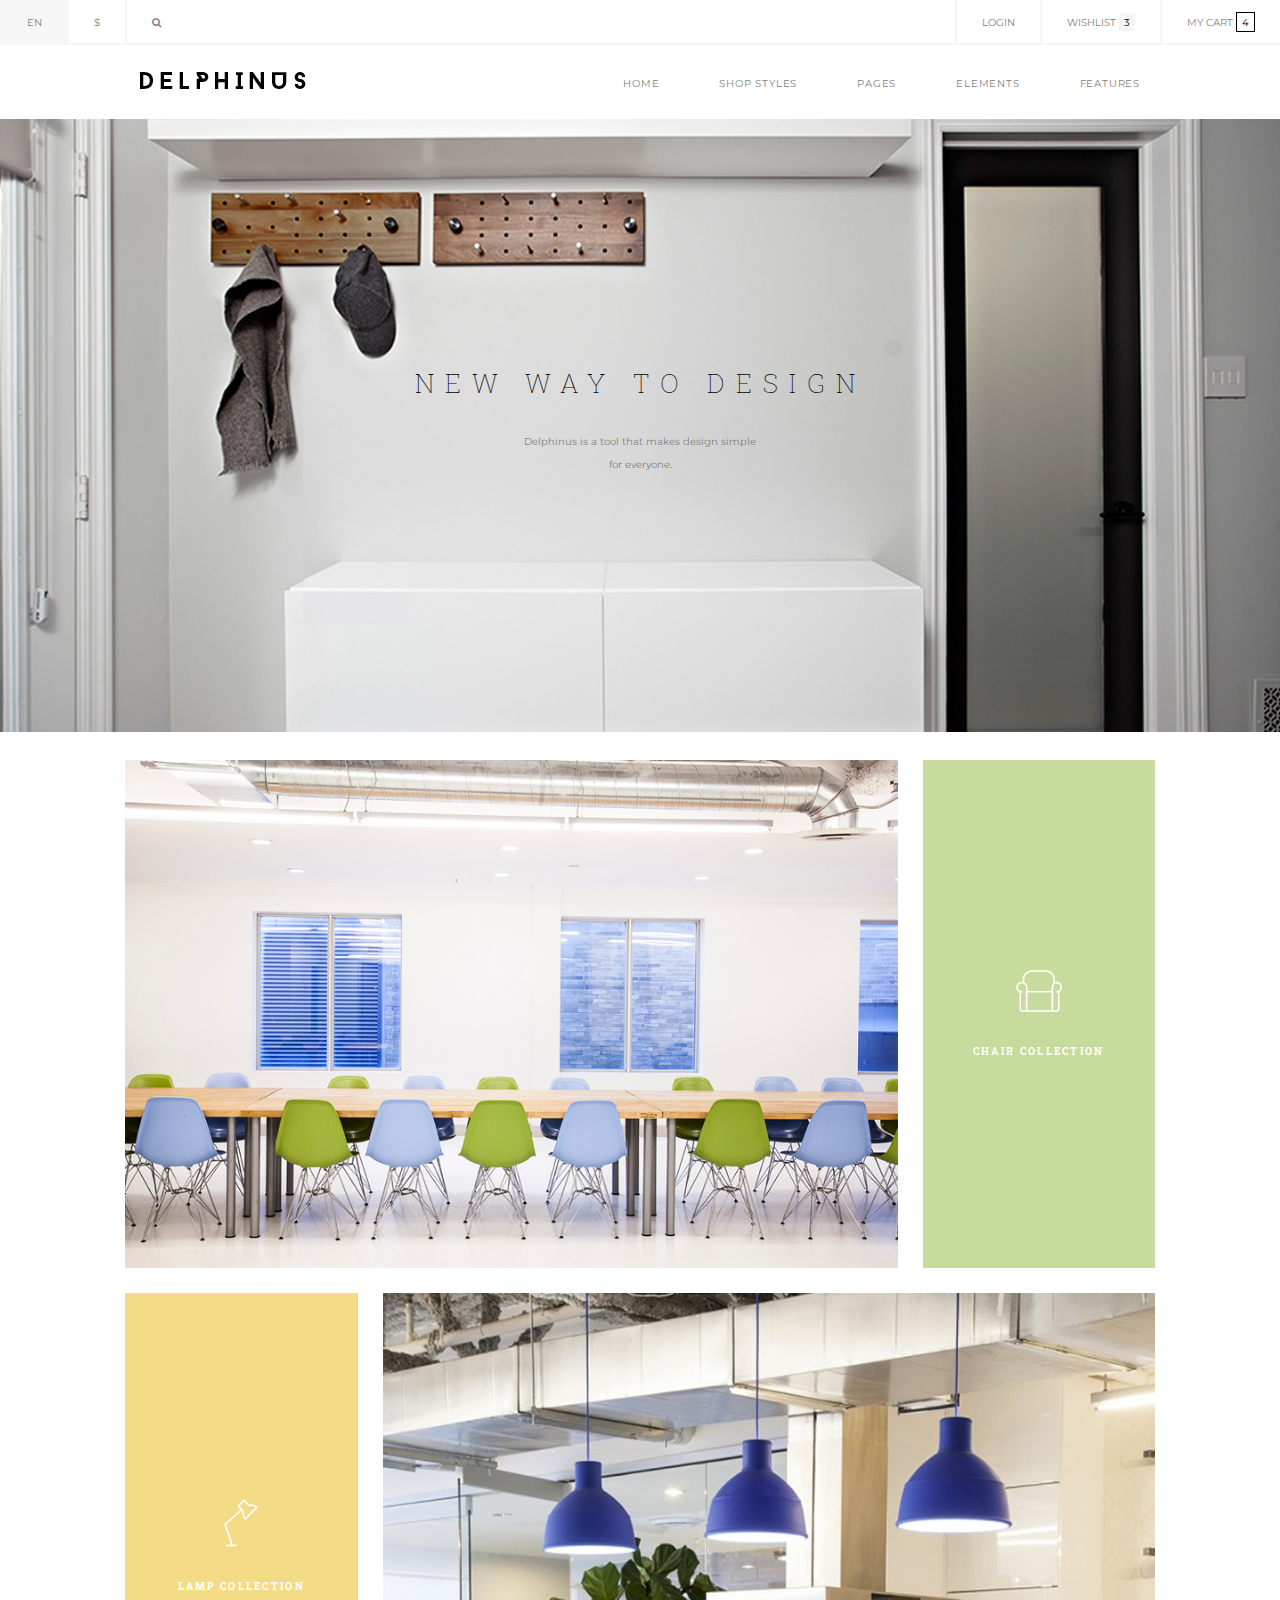
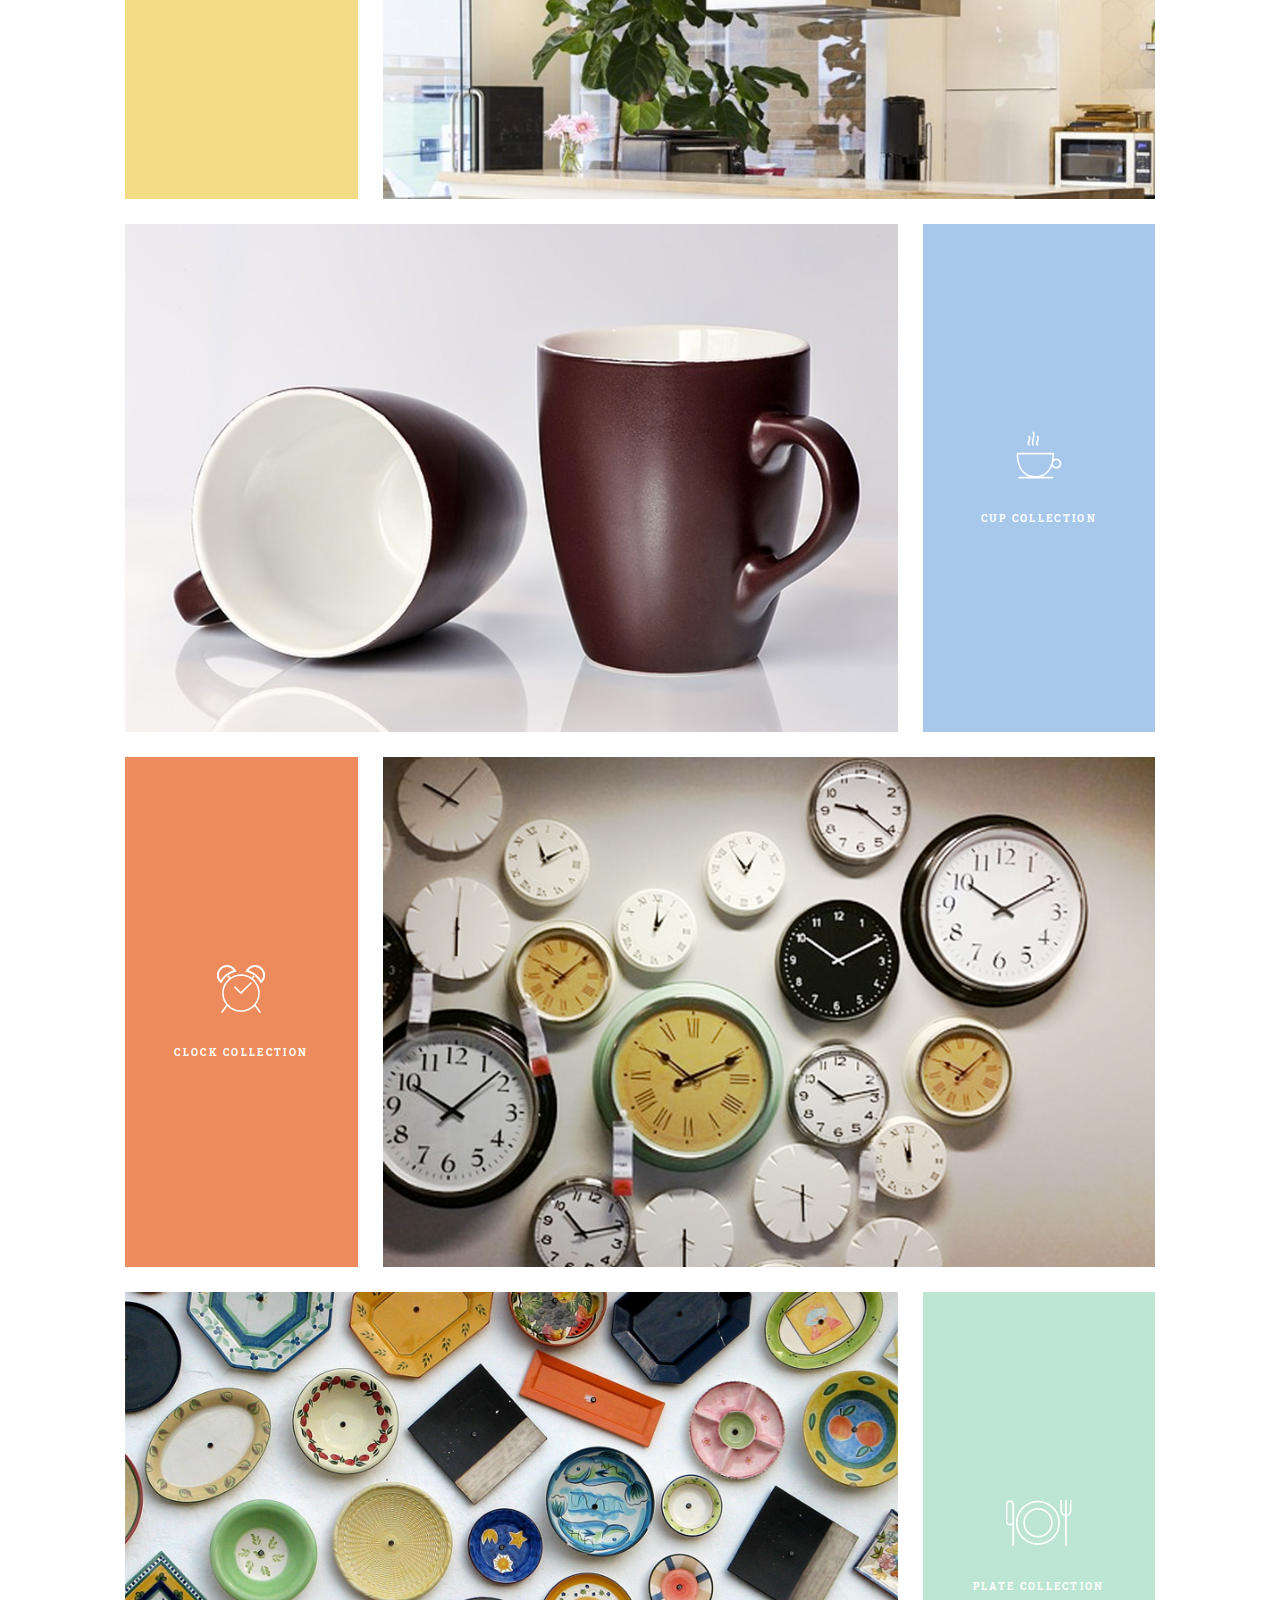
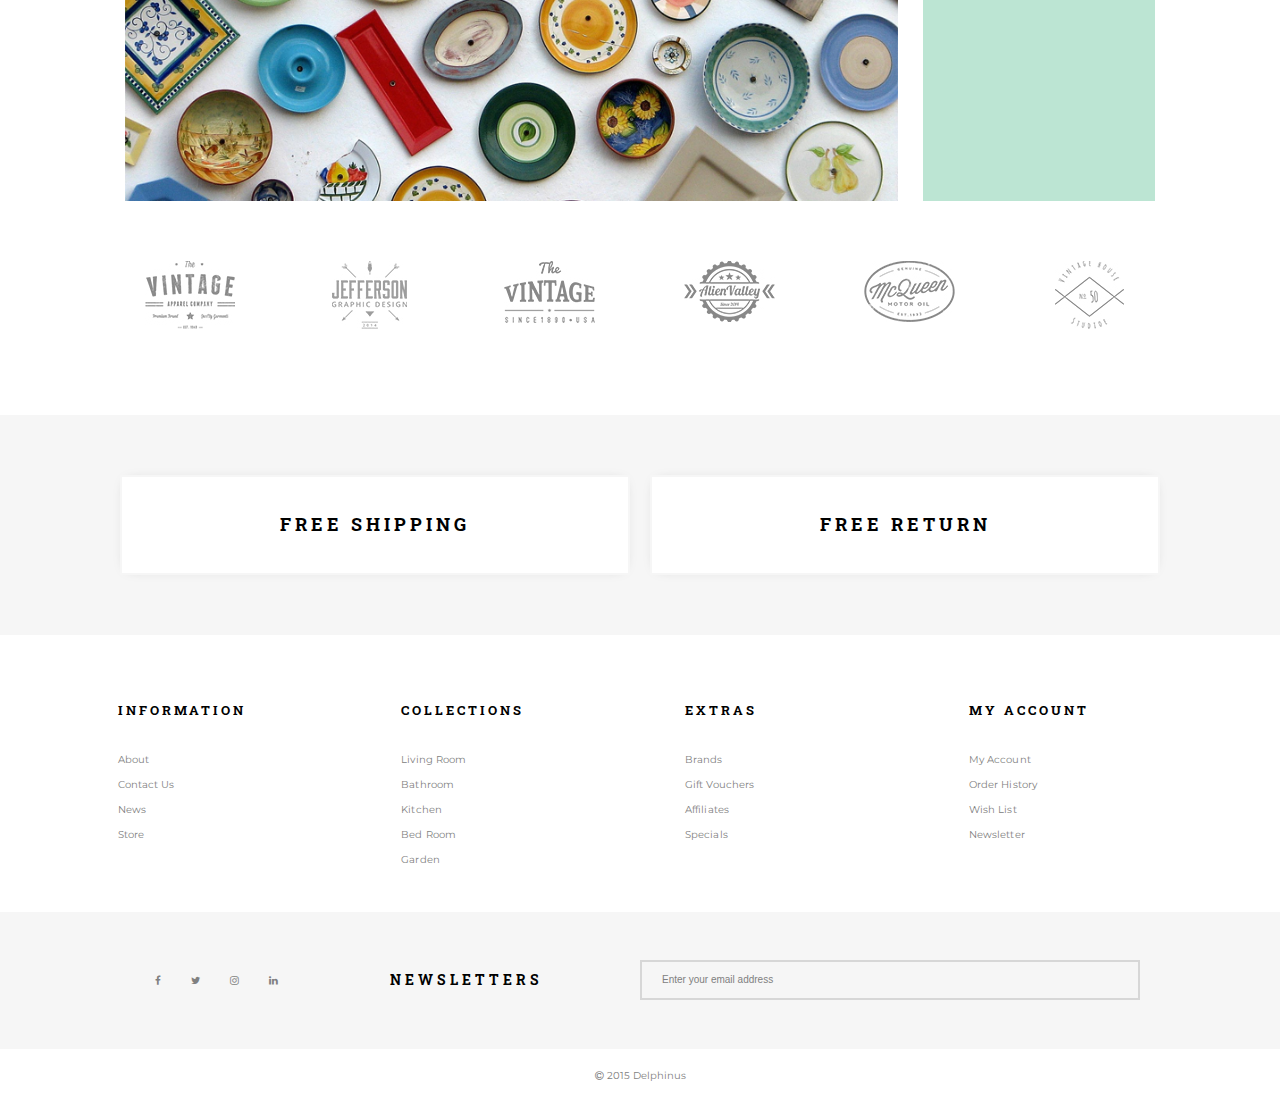
<file: index.html>
<!doctype html>
<html lang="en">
<head>
	<meta charset="UTF-8">
	<title>D E L P H I N U S</title>
	<link href='https://fonts.googleapis.com/css?family=Montserrat' rel='stylesheet' type='text/css'>
	<link href='https://fonts.googleapis.com/css?family=Roboto+Slab:400' rel='stylesheet' type='text/css'>
	<link rel="stylesheet" href="https://maxcdn.bootstrapcdn.com/font-awesome/4.4.0/css/font-awesome.min.css">
	<link rel="stylesheet" href="styles/setup.css">
	<link rel="stylesheet" href="styles/styles.css">
</head>
<body>

<!-- Fixed shopNAV -->
	<nav id="shopNav" class="shopNav clearfix">
		<!-- Nav on left side of shopNav -->
		<ul id="shopNavL">
			<li><a href="">En</a></li>
			<li><a href="">$</a></li>
			<li><a href=""><i class="fa fa-search"></i></a></li>
		</ul>
		<!-- Nav on right side of shopNav -->
		<ul id="shopNavR">
			<li><a href="">Login</a></li>
			<li><a href="">Wishlist <span>3</span></a></li>
			<li><a href="">My Cart <span>4</span></a></li>
		</ul>
	</nav>
	<!-- End Shopping Nav -->


<header>
	<!-- Page Nav -->
	<div class="innerWrapper">
		<nav id="pageNav" class="pageNav clearfix">
			<img src="images/delphinus-logo.png" class="Delphinus Logo" alt="DELPHINUS LOGO">
			<ul class="clearfix">
				<li><a href="index.html"><span>Home</span></a></li>
				<li><a href="products.html">Shop styles</a></li>
				<li><a href="contact.html">Pages</a></li>
				<li><a href="index.html">Elements</a></li>
				<li><a href="products.html">Features</a></li>
			</ul>
		</nav>
	</div>
</header>

<!-- HERO -->
<section id="bigPhoto" class="bigPhoto">
	<img src="images/hero.jpg" alt="Landing Page Background Image">
	<div class="sloganBox">
		<h1>NEW WAY TO DESIGN</h1>
		<p>Delphinus is a tool that makes design simple</p>
		<p>for everyone.</p>
	</div>
</section>


<!-- BACK AND FORTH SECTION -->
<section id="backAndForth" class="clearfix">

	<!-- Chairs -->
	<div class="BFwrapper clearfix">
		<img class="photoBox photoBoxL" src="images/chairs.jpg" alt="chairs">
		<div class="iconBox iconBoxR BGcolor1">
			<div class="icon">
				<img src="images/chairIcon.png" alt="chairIcon">
				<h4>Chair Collection</h4>
			</div>
		</div>
	</div><!-- /Chairs -->

	<!-- Lamps -->
	<div class="BFwrapper clearfix">
		<div class="iconBox iconBoxL BGcolor2">
			<div class="icon">
				<img src="images/lampIcon.png" alt="lamps">
				<h4>Lamp Collection</h4>
			</div>
		</div>
		<img class="photoBox photoBoxR" src="images/lamps.jpg" alt="lampIcon">
	</div><!-- /Lamps -->

	<!-- Cups -->
	<div class="BFwrapper clearfix">
		<img class="photoBox photoBoxL" src="images/cups.jpg" alt="cups">
		<div class="iconBox iconBoxR BGcolor3">
			<div class="icon">
				<img src="images/cupIcon.png" alt="cupsIcon">
				<h4>Cup Collection</h4>
			</div>
		</div>
	</div><!-- /Cups -->

	<!-- Clocks -->
	<div class="BFwrapper clearfix">
		<div class="iconBox iconBoxL BGcolor4">
			<div class="icon">
				<img src="images/clockIcon.png" alt="clockIcon">
				<h4>Clock Collection</h4>
			</div>
		</div>
		<img class="photoBox photoBoxR" src="images/clocks.jpg" alt="clocks">
	</div><!-- /Clocks -->

	<!-- Plates -->
	<div class="BFwrapper clearfix">
		<img class="photoBox photoBoxL" src="images/plates.jpg" alt="plates">
		<div class="iconBox iconBoxR BGcolor5">
			<div class="icon">
				<img src="images/plateIcon.png" alt="plateIcon">
				<h4>Plate Collection</h4>
			</div>
		</div>
	</div><!-- /Plates -->

</section>
<!-- End Back and Forth -->


<!-- LogoIcons 6 Across -->
<section id="logoIcons" class="logoIcons">
	<ul class="clearfix">
		<li><img src="images/clientLogo1.jpg" alt=""></li>
		<li><img src="images/clientLogo2.jpg" alt=""></li>
		<li><img src="images/clientLogo3.jpg" alt=""></li>
		<li><img src="images/clientLogo4.jpg" alt=""></li>
		<li><img src="images/clientLogo5.jpg" alt=""></li>
		<li><img src="images/clientLogo6.jpg" alt=""></li>
	</ul>
</section><!-- /#logoIcons  -->


	<!-- FOOTER ****************************************** -->
	<footer>

		<!-- Free Shipping and Returns Section -->
		<section id="freeSR" class="freeSR">
			<div class="freeInnerWrap clearfix">
				<div class="free">
					<h2>free shipping</h2>
				</div>
				<div class="free">
					<h2>free return</h2>
				</div>
			</div>
		</section><!-- /#freeSR -->


		<!-- bottomNav -->
		<nav class="bottomNav clearfix">
			<ul>
				<li><h1>INFORMATION</h1></li>
				<li>About</li>
				<li>Contact Us</li>
				<li>News</li>
				<li>Store</li>
			</ul>
			<ul>
				<li><h1>COLLECTIONS</h1></li>
				<li>Living Room</li>
				<li>Bathroom</li>
				<li>Kitchen</li>
				<li>Bed Room</li>
				<li>Garden</li>
			</ul>
			<ul>
				<li><h1>EXTRAS</h1></li>
				<li>Brands</li>
				<li>Gift Vouchers</li>
				<li>Affiliates</li>
				<li>Specials</li>
			</ul>
			<ul>
				<li><h1>MY ACCOUNT</h1></li>
				<li>My Account</li>
				<li>Order History</li>
				<li>Wish List</li>
				<li>Newsletter</li>
			</ul>
		</nav>
		<!-- /bottomNav -->


		<!-- NEW BAR -->
		<div class="newBar">
			<div class="innerWrapper clearfix">
				<div class="thirds">
					<ul class="clearfix">
						<li><a href=""><i class="fa fa-facebook"></i></a></li>
						<li><a href=""><i class="fa fa-twitter"></i></a></li>
						<li><a href=""><i class="fa fa-instagram"></i></a></li>
						<li><a href=""><i class="fa fa-linkedin"></i></a></li>
					</ul>
				</div>
				<div class="thirds">
					<h4 class="black">Newsletters</h4>
				</div>
				<div class="thirds thirds3">
					<form>
						<input type="email" name="email" placeholder="Enter your email address">
					</form>
				</div>
			</div>
		</div><!-- /.newBar -->


		<!-- veryBottom div -->
		<div class="copyrightWhite">
			<p><i class="fa fa-copyright"></i> 2015 Delphinus</p>
		</div>

	</footer>

</body>
<!-- All photos belong to Vicki Bouros http://vickibouros.com -->
</html>
</file>
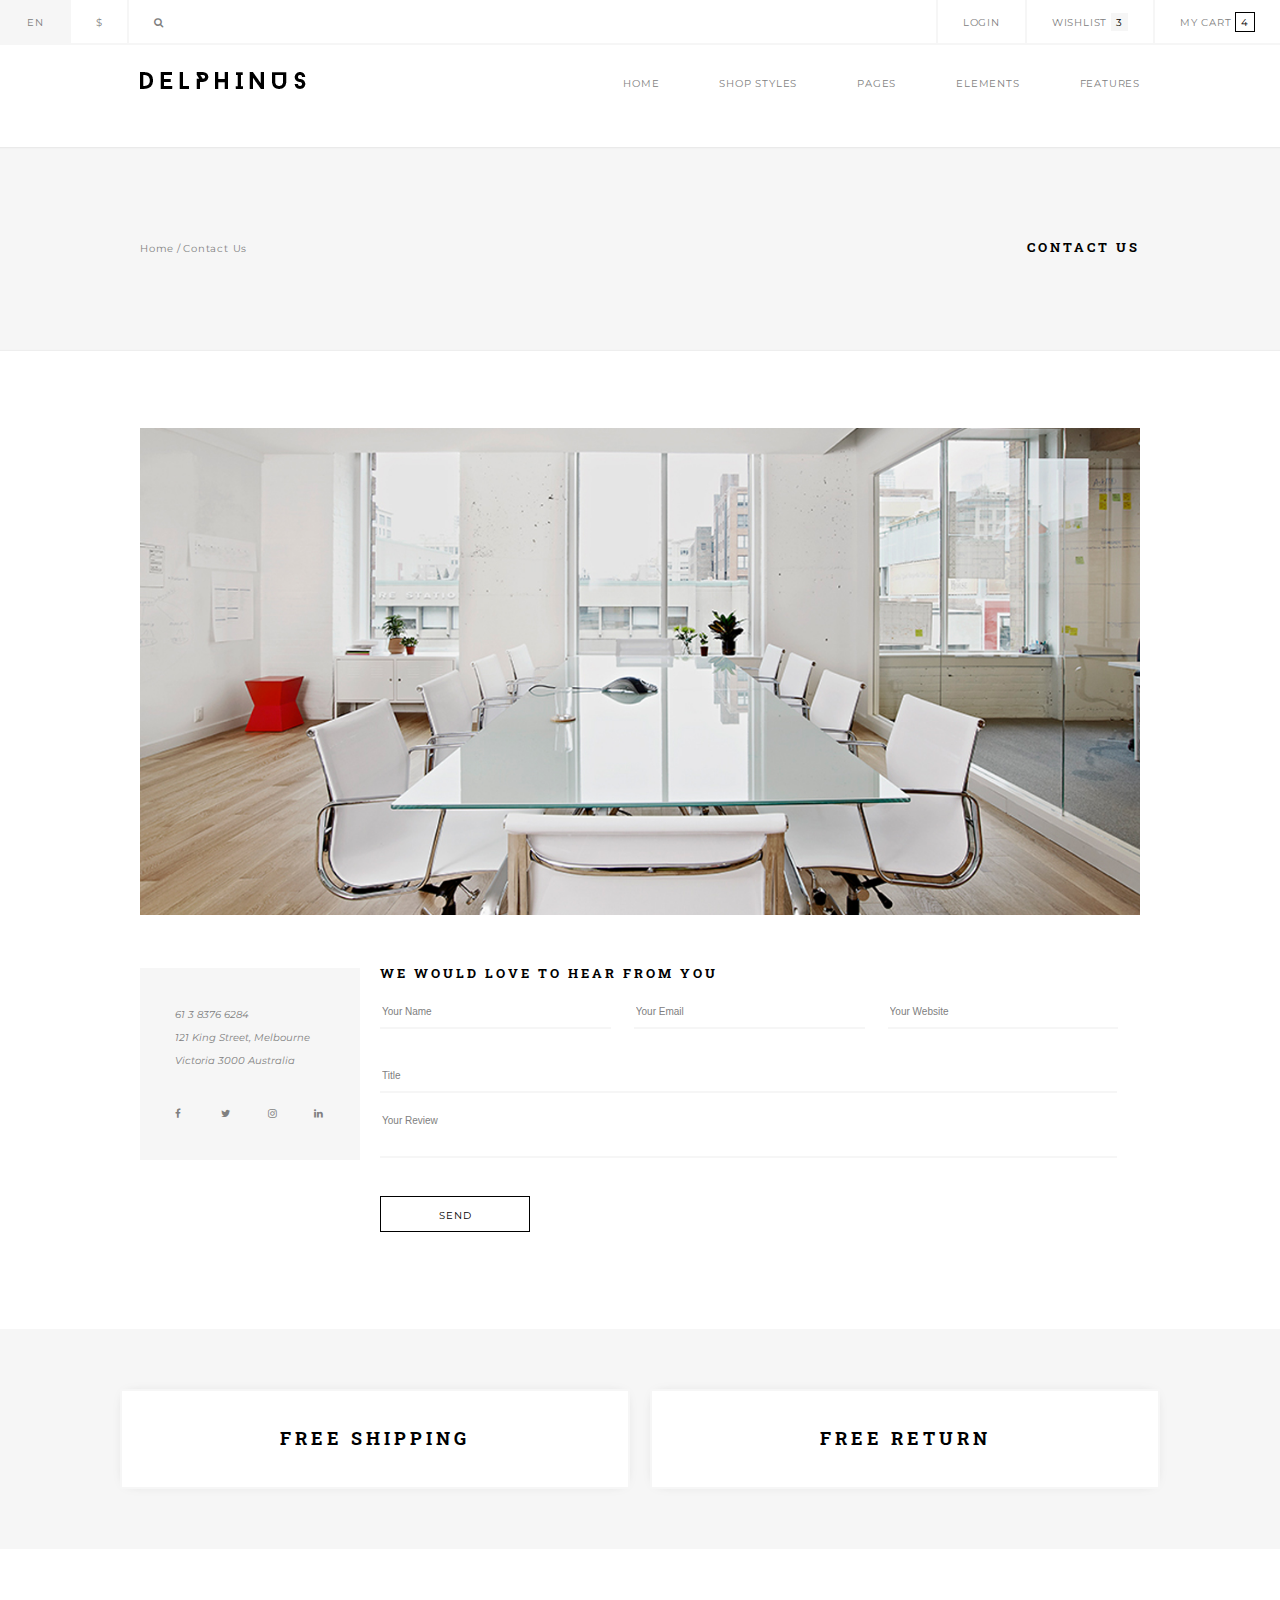
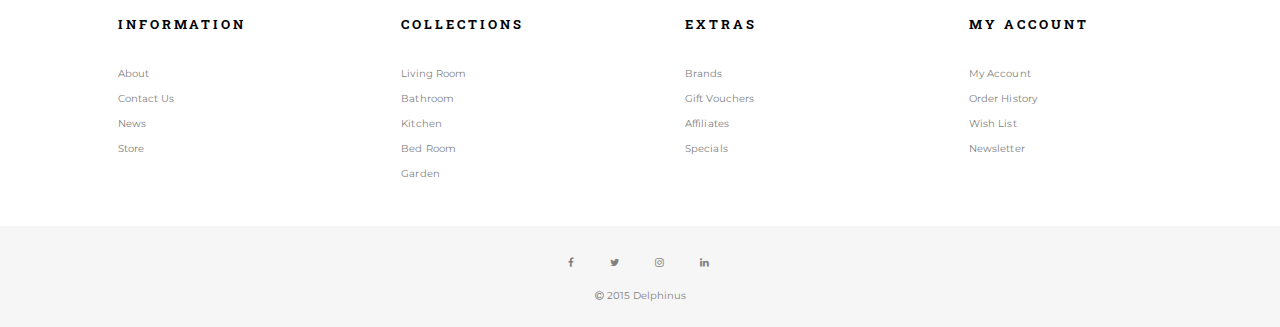
<file: contact.html>
<!doctype html>
<html lang="en">
<head>
	<meta charset="UTF-8">
	<title>D E L P H I N U S</title>
	<link href='https://fonts.googleapis.com/css?family=Montserrat' rel='stylesheet' type='text/css'>
	<link href='https://fonts.googleapis.com/css?family=Roboto+Slab:400' rel='stylesheet' type='text/css'>
	<link rel="stylesheet" href="https://maxcdn.bootstrapcdn.com/font-awesome/4.4.0/css/font-awesome.min.css">
	<link rel="stylesheet" href="styles/setup.css">
	<link rel="stylesheet" href="styles/styles.css">
</head>
<body>

<header>

	<!-- shopNAV -->
	<nav id="shopNav" class="shopNav clearfix">

		<!-- Nav on left side of shopNav -->
		<ul id="shopNavL">
			<li><a href="">En</a></li>
			<li><a href="">$</a></li>
			<li><a href=""><i class="fa fa-search"></i></a></li>
		</ul>
		<!-- Close left side of shopNav -->

		<!-- Nav on right side of shopNav -->
		<ul id="shopNavR">
			<li><a href="#header">Login</a></li>
			<li><a href="">Wishlist <span>3</span></a></li>
			<li><a href="">My Cart <span>4</span></a></li>
		</ul>
		<!-- Close right side of shopNav -->

	</nav>
	<!-- End Shopping Nav -->

	
	<!-- Page Nav -->
	<div class="innerWrapper">

		<!-- Page Nav (also contains LOGO) -->
		<nav id="pageNav" class="pageNav clearfix">
			
			<img src="images/delphinus-logo.png" class="delphinusLogo" alt="DELPHINUS LOGO">
			
			<ul class="clearfix">
				<li><a href="index.html"><span>Home</span></a></li>
				<li><a href="products.html">Shop Styles</a></li>
				<li><a href="">Pages</a></li>
				<li><a href="index.html">Elements</a></li>
				<li><a href="products.html">Features</a></li>
			</ul>

		</nav>
		<!-- Close Page Nav -->
	</div>


	<!-- Page Title Bar -->
	<section class="titleBar clearfix">
		<div class="innerWrapper clearfix">
			<a href="">Home</a> / <a href="">Contact Us</a>
			<h1>Contact Us</h1>
		</div>
	</section>
	<!-- End Page titleBar -->
	
</header>
<!-- End main header section -->
<!-- ********************************************* -->







<!-- CONTACT PAGE CONTENT***************************** -->

<div class="innerWrapper clearfix">
	<img class="contact" src="images/contact-main.jpg" alt="">
	
	<div class="addressBox">
		<address>
			<p>61 3 8376 6284</p>
			<p>121 King Street, Melbourne</p>
			<p>Victoria 3000 Australia</p>
			<div class="iconWrap">
				<ul class="clearfix">
					<li>
						<i class="fa fa-facebook"></i>
					</li>
					<li>
						<i class="fa fa-twitter"></i>
					</li>
					<li>
						<i class="fa fa-instagram"></i>
					</li>
					<li>
						<i class="fa fa-linkedin"></i>
					</li>
				</ul>
			</div>
		</address>		
	</div>

	<div class="formBox">
		<h1>We would love to hear from you</h1>
		<form action="">
			<input type="text" name="Name" placeholder="Your Name">
			<input type="text"  name="Email" placeholder="Your Email">
			<input type="text"  name="Your Website" placeholder="Your Website">
			<input type="text"  name="Title" placeholder="Title">
			<textarea placeholder="Your Review"></textarea>
			<div class="button"><p>Send</p></div>
		</form>
	</div>
</div>



<!-- END PAGE CONTENT -->









	<!-- FOOTER ****************************************** -->
	<footer>

		<!-- Free Shipping and Returns Section -->
		<section id="freeSR" class="freeSR">
			<div class="freeInnerWrap clearfix">
				<div class="free">
					<h2>free shipping</h2>
				</div>
				<div class="free">
					<h2>free return</h2>
				</div>
			</div>
		</section>
		<!-- /shipping/returns -->



		<!-- bottomNav -->
		<nav class="bottomNav clearfix">
			<ul>
				<li><h1>INFORMATION</h1></li>
				<li>About</li>
				<li>Contact Us</li>
				<li>News</li>
				<li>Store</li>
			</ul>
			<ul>
				<li><h1>COLLECTIONS</h1></li>
				<li>Living Room</li>
				<li>Bathroom</li>
				<li>Kitchen</li>
				<li>Bed Room</li>
				<li>Garden</li>
			</ul>
			<ul>
				<li><h1>EXTRAS</h1></li>
				<li>Brands</li>
				<li>Gift Vouchers</li>
				<li>Affiliates</li>
				<li>Specials</li>
			</ul>
			<ul>
				<li><h1>MY ACCOUNT</h1></li>
				<li>My Account</li>
				<li>Order History</li>
				<li>Wish List</li>
				<li>Newsletter</li>
			</ul>
		</nav>
		<!-- /bottomNav -->



		<!-- veryBottom div -->
		<div class="veryBottom clearfix">
			<div class="VBwrap">
				<ul class="clearfix">
					<li>
						<i class="fa fa-facebook"></i>
					</li>
					<li>
						<i class="fa fa-twitter"></i>
					</li>
					<li>
						<i class="fa fa-instagram"></i>
					</li>
					<li>
						<i class="fa fa-linkedin"></i>
					</li>
				</ul>
			</div>

			<div class="copyright">	
				
				<p><i class="fa fa-copyright"></i> 2015 Delphinus</p>

			</div>

		</div>


	</footer>

</body>

<!-- All photos belong to Vicki Bouros http://vickibouros.com -->

</html>
</file>
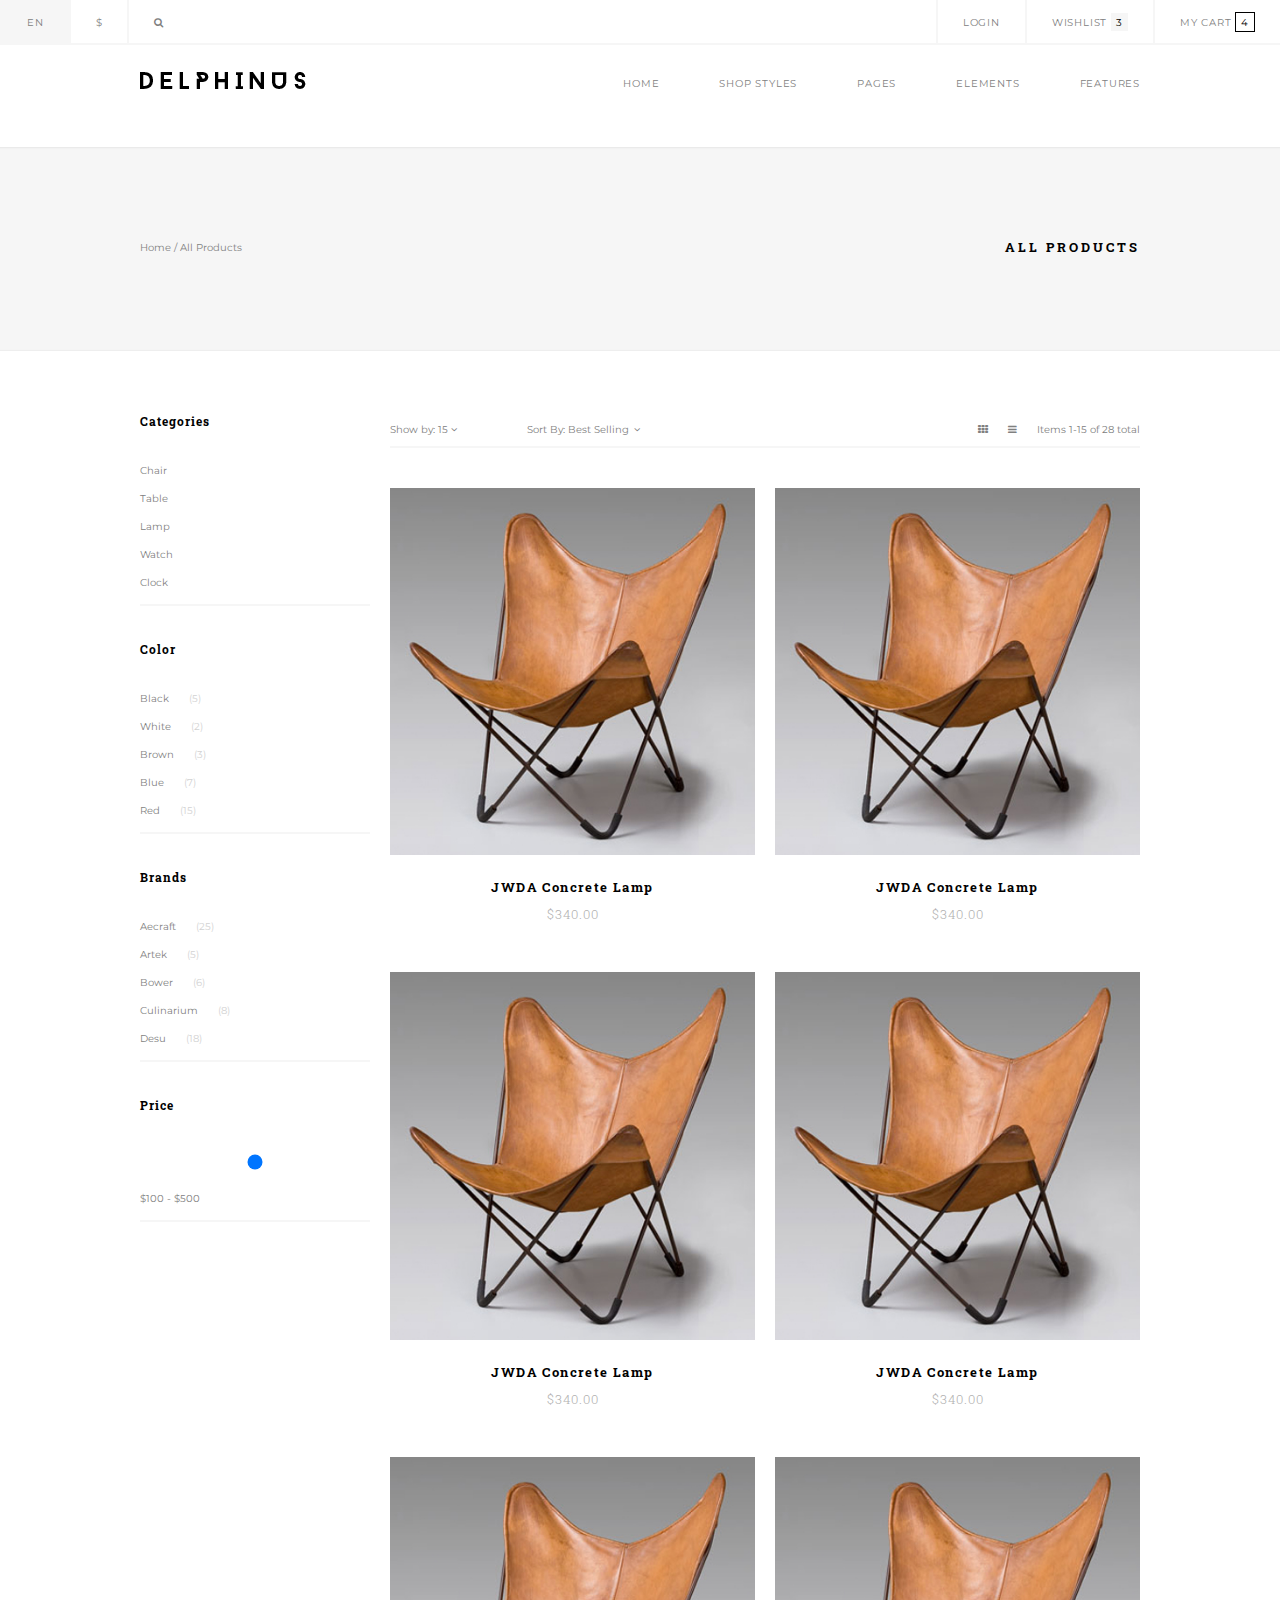
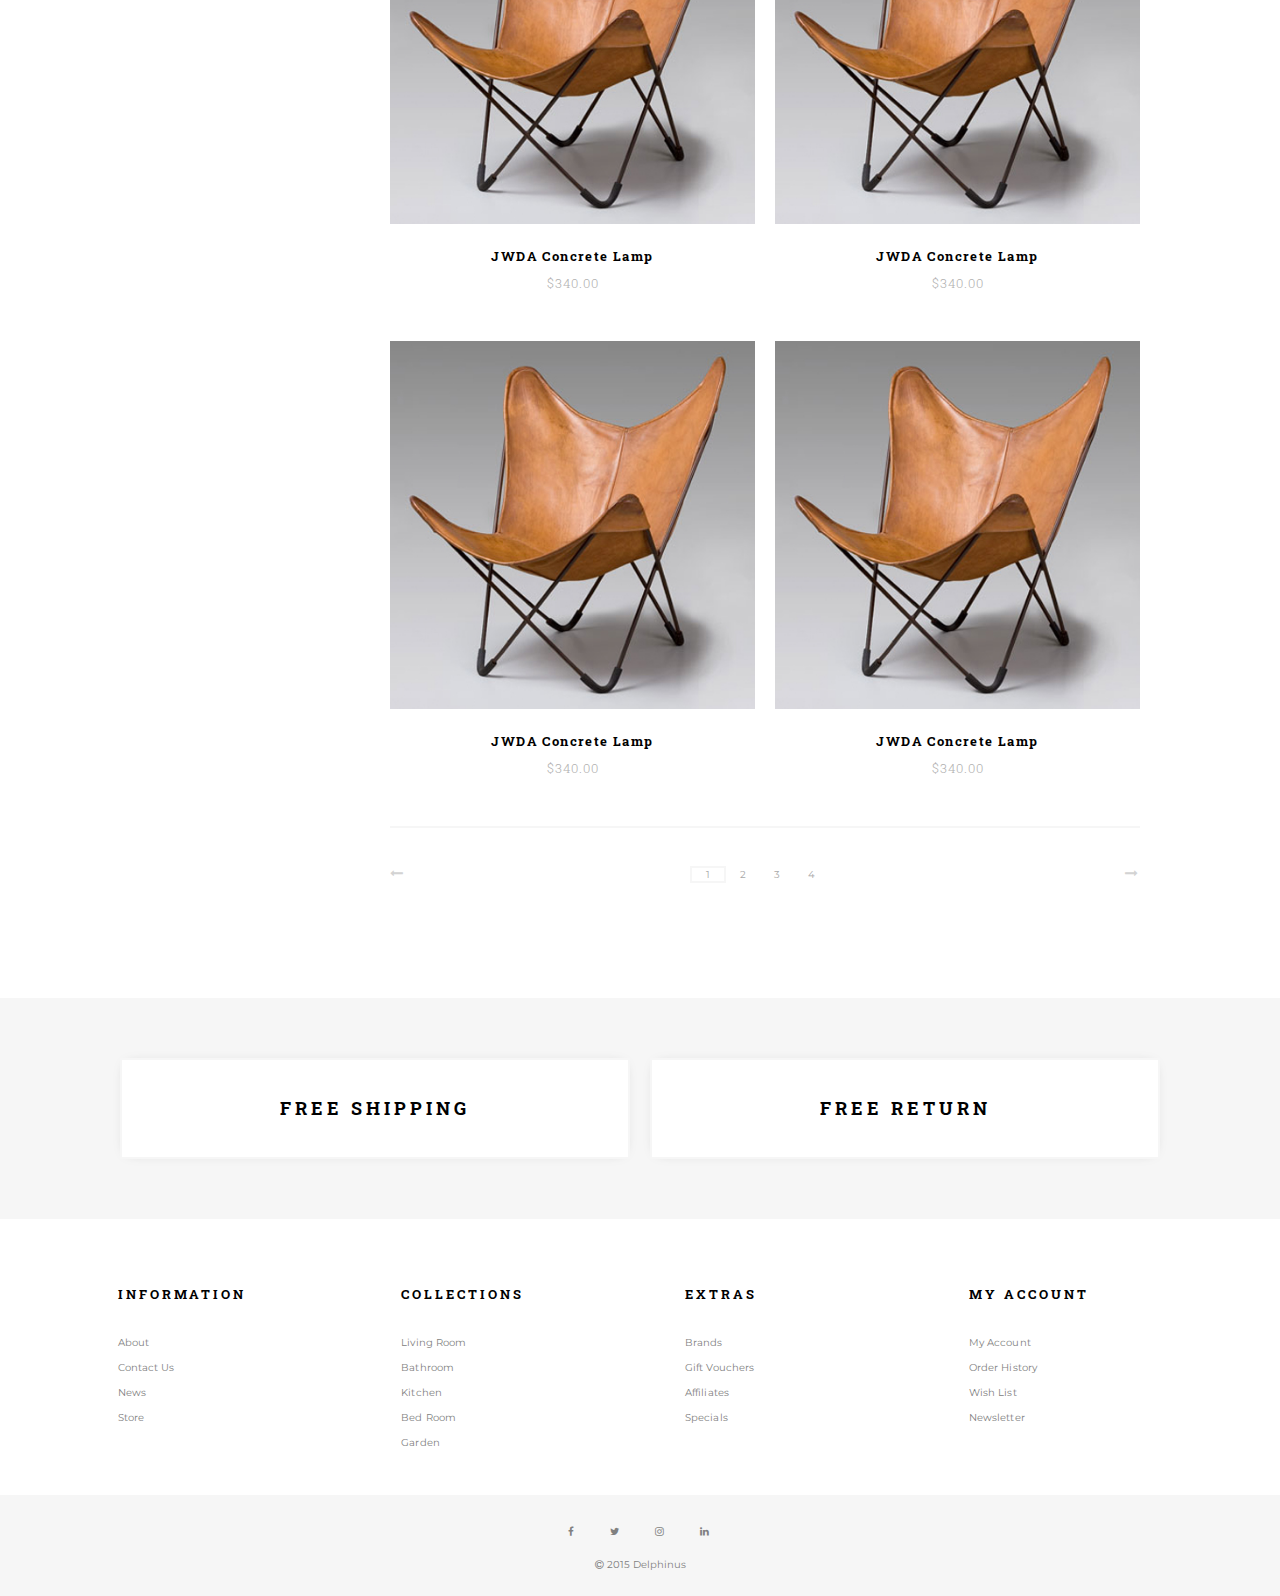
<file: products.html>
<!doctype html>
<html lang="en">
<head>
	<meta charset="UTF-8">
	<title>D E L P H I N U S</title>
	<link href='https://fonts.googleapis.com/css?family=Montserrat' rel='stylesheet' type='text/css'>
	<link href='https://fonts.googleapis.com/css?family=Roboto+Slab:400' rel='stylesheet' type='text/css'>
	<link rel="stylesheet" href="https://maxcdn.bootstrapcdn.com/font-awesome/4.4.0/css/font-awesome.min.css">
	<link rel="stylesheet" href="styles/setup.css">
	<link rel="stylesheet" href="styles/styles.css">
</head>
<body>

<header>

	<!-- shopNAV -->
	<nav id="shopNav" class="shopNav clearfix">

		<!-- Nav on left side of shopNav -->
		<ul id="shopNavL">
			<li><a href="">EN</a></li>
			<li><a href="">$</a></li>
			<li><a href=""><i class="fa fa-search"></i></a></li>
		</ul>
		<!-- Close left side of shopNav -->

		<!-- Nav on right side of shopNav -->
		<ul id="shopNavR">
			<li><a href="#header">Login</a></li>
			<li><a href="">Wishlist <span>3</span></a></li>
			<li><a href="">My Cart <span>4</span></a></li>
		</ul>
		<!-- Close right side of shopNav -->

	</nav>
	<!-- End Shopping Nav -->

	
	<!-- Page Nav -->
	<div class="innerWrapper">

		<!-- Page Nav (also contains LOGO) -->
		<nav id="pageNav" class="pageNav clearfix">
			
			<img src="images/delphinus-logo.png" class="delphinusLogo" alt="DELPHINUS LOGO">
			
			<ul class="clearfix">
				<li><a href="index.html"><span class="">Home</span></a></li>
				<li><a href="products.html">Shop styles</a></li>
				<li><a href="contact.html">Pages</a></li>
				<li><a href="index.html">Elements</a></li>
				<li><a href="products.html">Features</a></li>
			</ul>

		</nav>
		<!-- Close Page Nav -->
	</div>


	<!-- Page Title Bar -->
	<section class="titleBar clearfix">
		<div class="innerWrapper clearfix">
			<p>Home / All Products</p>
			<h1>All Products</h1>
		</div>
	</section>
	<!-- End Page titleBar -->
	
</header>
<!-- End main header section -->
<!-- ********************************************* -->



<!-- PRODUCTS PAGE CONTENT***************************** -->

<div class="innerWrapper clearfix">
	
	<aside>
		<div class="listWrap">
			<ul>
				<li><h5>Categories</h5></li>
				<li>Chair</li>
				<li>Table</li>
				<li>Lamp</li>
				<li>Watch</li>
				<li>Clock</li>
			</ul>
		</div>
		<div class="listWrap">
			<ul>
				<li><h5>Color</h5></li>
				<li>Black<span>(5)</span></li>
				<li>White<span>(2)</span></li>
				<li>Brown<span>(3)</span></li>
				<li>Blue<span>(7)</span></li>
				<li>Red<span>(15)</span></li>
			</ul>
		</div>
		<div class="listWrap">
			<ul>
				<li><h5>Brands</h5></li>
				<li>Aecraft<span>(25)</span></li>
				<li>Artek<span>(5)</span></li>
				<li>Bower<span>(6)</span></li>
				<li>Culinarium<span>(8)</span></li>
				<li>Desu<span>(18)</span></li>
			</ul>
		</div>
		<div class="listWrap">
			<ul>
				<li><h5>Price</h5></li>
				<li><input type="range" name="zoomLevel"></li>
				<li>$100 - $500</li>
			</ul>
		</div>
	</aside>

	<!-- Product Showcase -->
	
	<div class="showCase clearfix">
		<div class="clearfix"> <!-- left side -->
			<ul class="left">
				<li>Show by: 15 <i class="fa fa-angle-down"></i></li>
				<li>Sort By: Best Selling</li>
				<li><i class="fa fa-angle-down"></i></li>
			</ul>
		</div>
		<div class="clearfix"> <!-- right side -->
			<ul class="right">
				<li>Items 1-15 of 28 total</li>
				<li><i class="fa fa-bars"></i></li>
				<li><i class="fa fa-th"></i></li>
			</ul>
		</div>
	</div>

	<div class="prodWrap clearfix">
		<div class="leftColumn">
			<div class="productBox">
				<img src="images/productHolder.jpg" alt="">
				<h5>JWDA Concrete Lamp</h5>
				<h6>$340.00</hh6>
			</div>
			<div class="productBox">
				<img src="images/productHolder.jpg" alt="">
				<h5>JWDA Concrete Lamp</h5>
				<h6>$340.00</h6>
			</div>
			<div class="productBox">
				<img src="images/productHolder.jpg" alt="">
				<h5>JWDA Concrete Lamp</h5>
				<h6>$340.00</h6>
			</div>
			<div class="productBox">
				<img src="images/productHolder.jpg" alt="">
				<h5>JWDA Concrete Lamp</h5>
				<h6>$340.00</h6>
			</div>
		</div>

		<div class="rightColumn">
			<div class="productBox">
				<img src="images/productHolder.jpg" alt="">
				<h5>JWDA Concrete Lamp</h5>
				<h6>$340.00</h6>
			</div>
			<div class="productBox">
				<img src="images/productHolder.jpg" alt="">
				<h5>JWDA Concrete Lamp</h5>
				<h6>$340.00</h6>
			</div>
			<div class="productBox">
				<img src="images/productHolder.jpg" alt="">
				<h5>JWDA Concrete Lamp</h5>
				<h6>$340.00</h6>
			</div>
			<div class="productBox">
				<img src="images/productHolder.jpg" alt="">
				<h5>JWDA Concrete Lamp</h5>
				<h6>$340.00</h6>
			</div>

		</div>


	</div>
	
	<div class="numWrap clearfix">
		<div class="arrow">
			<i class="fa fa-long-arrow-left"></i>
		</div>

		<div class="pageNumber">
			<ul>
				<li><span><a href="">1</a></span></li>
				<li><a href="">2</a></li>
				<li><a href="">3</a></li>
				<li><a href="">4</a></li>
			</ul>
		</div>

		<div class="arrow">
			<i class="fa fa-long-arrow-right"></i>

		</div>
	</div>

</div>

<!-- END PAGE CONTENT -->





	<!-- FOOTER ****************************************** -->
	<footer>

		<!-- Free Shipping and Returns Section -->
		<section id="freeSR" class="freeSR">
			<div class="freeInnerWrap clearfix">
				<div class="free">
					<h2>free shipping</h2>
				</div>
				<div class="free">
					<h2>free return</h2>
				</div>
			</div>
		</section>
		<!-- /shipping/returns -->



		<!-- bottomNav -->
		<nav class="bottomNav clearfix">
			<ul>
				<li><h1>INFORMATION</h1></li>
				<li>About</li>
				<li>Contact Us</li>
				<li>News</li>
				<li>Store</li>
			</ul>
			<ul>
				<li><h1>COLLECTIONS</h1></li>
				<li>Living Room</li>
				<li>Bathroom</li>
				<li>Kitchen</li>
				<li>Bed Room</li>
				<li>Garden</li>
			</ul>
			<ul>
				<li><h1>EXTRAS</h1></li>
				<li>Brands</li>
				<li>Gift Vouchers</li>
				<li>Affiliates</li>
				<li>Specials</li>
			</ul>
			<ul>
				<li><h1>MY ACCOUNT</h1></li>
				<li>My Account</li>
				<li>Order History</li>
				<li>Wish List</li>
				<li>Newsletter</li>
			</ul>
		</nav>
		<!-- /bottomNav -->



		<!-- veryBottom div -->
		<div class="veryBottom clearfix">
			<div class="VBwrap">
				<ul class="clearfix">
					<li>
						<i class="fa fa-facebook"></i>
					</li>
					<li>
						<i class="fa fa-twitter"></i>
					</li>
					<li>
						<i class="fa fa-instagram"></i>
					</li>
					<li>
						<i class="fa fa-linkedin"></i>
					</li>
				</ul>
			</div>

			<div class="copyright">	
				
				<p><i class="fa fa-copyright"></i> 2015 Delphinus</p>

			</div>

		</div>


	</footer>

</body>

<!-- All photos belong to Vicki Bouros http://vickibouros.com -->

</html>
</file>
<file: styles/styles.css>
/* Global Styles */
	body {
		font-size: 62.5%;
		font-family: "Montserrat";
		color: grey;
		margin: 0;
		padding: 0;
	}

	a {
		text-decoration: none;
		color: grey;
	}

	a:hover {
		color: black;
	}

	h1, h2, h3, h4, h5, h6 {
		font-family: "Roboto Slab";
		font-weight: 700;
		text-transform: uppercase;
		margin: 0;
		padding: 0;
		color: black;
		letter-spacing: 1px;
	}

	h1 {
		letter-spacing: 3px;
		font-size: 0.8rem;
		line-height: 0.9;
		margin-bottom: 70px;
	}

	h2 {
		font-size: 1rem;
		letter-spacing: 3px;
	}

	h3 {
		font-size: 4rem;
	}

	h4 {
		color: white;
		margin-top: 30px;
		letter-spacing: 2.3px;	
	}

	h5 {
		color:black;
	}

	ul {
		list-style: none;
		padding: 0;
	}

	::-webkit-input-placeholder {
	   color: grey;
	}

	:-moz-placeholder { /* Firefox 18- */
	   color: grey;  
	}

	::-moz-placeholder {  /* Firefox 19+ */
	   color: grey;  
	}

	:-ms-input-placeholder {  
	   color: grey;  
	}

	.innerWrapper {
		max-width: 1080px;
		margin: 0px auto;
		padding: 27px 40px;
	}
	/* --- End Global Styles -------*/

header {
	margin: 45px 0 0;
}

header a {
	letter-spacing: 0.8px;
}

/* shopNav */
	#shopNav {
	background-color: white;
	/*-webkit-filter: blur(5px);
	filter: blur(5px);*/
	position: fixed;
  top: 0;
  height: 45px;
  width: 100%;
  border-bottom: 2px solid #f6f6f6;
  z-index: 99;
  text-transform: uppercase;
	}

#shopNav ul {
	padding: 0;
	margin: 0;
}

.shopNav a {
	padding: 16px 25px;
	color: grey;
}

.shopNav a:hover {
	background-color: #f6f6f6;
}

#shopNavR {
	float: right;
}

#shopNavR li {
	float: left;
}

#shopNavR a,
#shopNavL a {
	float: left;
  display: inline-block;
  border-left: 2px solid #f6f6f6;
}

#shopNavR li:nth-child(2) span {
	background: #f6f6f6;
	padding: 3px 5px 2px;
	color: black;
}

#shopNavR li:nth-child(3) span {
	border: 1px solid black;
	padding: 3px 5px 2px;
	color: black;
}

ul.shopNav li a {
	color: white;
	padding: 10px;
	display: inline-block;
}

/* -------------------- */



/* .pageNav */
#pageNav {
	width: 100%;
}

.pageNav a:hover {
	color: black;
}

.delphinusLogo {
	float: left;
}

.pageNav ul {
	float: right;
	padding: 0;
	margin: 0;
	list-style-type: none;
}

.pageNav ul li {
	float: left;
}

.pageNav a {
	color: grey;
	padding: 5px 0 0 30px;
	display: inline-block;
	text-transform: uppercase;
	margin: 0 0 0 30px;
}

/* Title Bar */
section.titleBar {
	background-color: #F6F6F6;
	margin-top: 30px;
	padding-top: 68px;
	box-shadow: inset 0 11px 2px -10px #e6e6e6, inset 0 -11px 1px -10px #eee;
}

.titleBar p{
	float: left;
	margin: 0px 0px 60px;
	font-size: .6rem;
}

.titleBar h1 {
	float: right;
}



/* BIG PHOTO AREA */
#bigPhoto {
	margin: 0 auto;
	position: relative;
	height: auto;
}

#bigPhoto img {
	width:100%;
}

div.sloganBox {
	position: absolute;
	text-align: center;
	width: 100%;
	top: 50%;
	transform: translateY(-50%);
}

div.sloganBox h1 {
	margin: 0px 0px 40px;
	letter-spacing: 11px;
	font-weight: 101;
	font-size: 1.6rem;
}



/* HOME PAGE - Back and Forth */
section#backAndForth {
	max-width: 1080px;
	padding:0 25px;
	margin: 0 auto;
}

.BFwrapper {
	height: auto;
	position: relative;
	max-width: 1080px;
	margin: 25px auto 0;
}
.photoBox {
	width: 75%;
	height: auto;
}

.photoBoxL {
	float: left;
}

.photoBoxR {
	float:right;
}

.iconBox {
	position: absolute;
	top:0;
	bottom:0;
	width: calc(25% - 25px);
	display: flex;
	align-items: center;
	right: 0px;
	text-align: center;
	color: white;
}

.icon {
	position: relative;
	margin: 0 auto;
}

.iconBoxL {
	left:0;
}

.iconBoxR {
	right:0;
}

.BGcolor1 {
	background: #c7db9c;
}

.BGcolor2 {
	background: #f4dc86;
}

.BGcolor3 {
	background: #a7c8eb;
}

.BGcolor4 {
	background: #ed8b5c;
}

.BGcolor5 {
	background: #bce5d3;
}

/* Logo Icons */
section#logoIcons {
	max-width: 1080px;
  margin: 0px auto;
}


#logoIcons ul {
	list-style: none;
	padding: 0px;
	width: 100%;
	margin: 60px 0 80px;
	display: inline-block;
}

#logoIcons li {
	list-style: none;
	float: left;
	width: 16.66%;
	text-align: center;
}

#logoIcons li:first-child {
	padding-left: 0;
}

#logoIcons li:last-child {
	padding-right: 0px;
}
/* End HOME PAGE */



/* PRODUCTS PAGE */
/* left side */
aside {
	float: left;
	width: 25%;
}

aside h5 {
	text-transform: none;
	font-size: 1.2em;
	margin: 35px 0;
}

aside li {
	color: grey;
	margin: 15px 0;
}

aside span {
	color: lightgrey;
	margin-left: 20px;
}

.listWrap {
	border-bottom: 2px solid #f6f6f6;
	margin-right: 20px;
}

input[type=range] {
	-webkit-appearance: none;
	width: 100%;
	margin: 6.5px 0;
	cursor: pointer;
}

input[type=range]::-moz-range-thumb {
	border: 1px solid #000000;
	height: 15px;
	width: 2px;
	border-radius: 3px;
	background: #000000;
	cursor: pointer;
}

input[type=range]::-moz-range-track {
	height: 1px;
	border: 0.2px solid #000000;
}

/* Right Side */
.showCase {
	margin: 35px 0px 20px;
	float: left;
	width: 75%;
	border-bottom: 2px solid #f6f6f6;
	padding-bottom: 10px;
}

div.showCase  div {
	width: 100%;
}

.showCase div:first-child {
	width: 50%;
	float:left;
}

.showCase div:last-child {
	width:50%;
	float: right;
}

.showCase li {
	padding: 0 20px 0 0;
}

ul.left li {
	float: left;
}

ul.left li:nth-child(2) {
	padding: 0 0 0 50px;
}

ul.left li:nth-child(3) {
	padding-right: 0;
	padding: 0 0 0 5px;
}

ul.right li {
	float: right;
}

ul.right li:first-child {
	padding-right: 0;
}

/* ------------------------ */
.prodWrap {
	width: 75%;
	float: right;
}
.leftColumn {
	float:left;
	width: 50%;
	padding-right: 10px;
}

.rightColumn {
	float:left;
	width: 50%;
	padding-left: 10px;
}

.productBox {
	margin-top: 20px;
}

.productBox img {
	width: 100%;
}

.productBox h5 {
	text-align: center;
	text-transform: none;
	font-size: 13px;
	margin: 20px 0 10px 0;
	letter-spacing: 1.4px;
}

.productBox h6 {
	text-align: center;
	font-size: .8rem;
	font-family: "Montserrat" sans-serif;
	font-weight: 300;
	margin: 10px 0 50px;
	color: #B0B0B0
}

.numWrap {
	width: 75%;
	float:right;
	border-top: 2px solid #f6f6f6;
}

.arrow {
	float: left;
	width: 2%;
	color: #D3D3D3;
	font-size: 0.8rem;
	padding-top: 38px;
}

.pageNumber {
	float:left;
	width: 96%;
	margin: 40px auto;
}

.pageNumber ul {
	width: 150px;
	margin: 0 auto;
}

.pageNumber li {
	display: inline-block;
	float: left;
	margin-bottom: 50px;
}

.pageNumber a {
	padding: 0 14px;
	text-decoration: none;
	color: darkgrey;
}

.pageNumber span {
	color: black;
	border: 2px solid #f6f6f6;
}

.pageNumber a:hover {
	color: black;
}
/* End Products Page */


/* CONTACT PAGE */
img.contact {
	width: 100%;
	margin: 50px 0;
}

address {
	font-style: none;
}

.addressBox {
	float: left;
    background: #F6F6F6 none repeat scroll 0% 0%;
    padding: 30px 0px 0px 35px;
    width: 22%;
}

.iconWrap ul {
	margin: 40px 0;
}

.iconWrap li {
	float: left;
	width: 25%;
}

.formBox {
	width: calc(80% - 20px);
	float: left;
	padding-left: 20px;
}

.formBox h1 {
	padding-bottom: 0px;
	margin-bottom: 25px;
}

.formBox form {
	margin: 0px 0 40px;
	color: #eee;
}

.formBox input {
	width: calc(33% - 20px);
	border: 0;
	border-bottom: 2px solid rgb(246, 246, 246);
	margin: 0 0 40px;
	padding-right: 10px;
	padding-bottom: 10px;
	margin: 0px 20px 40px 0;
}

.formBox input:nth-child(4) {
	width: 97%;
	margin-bottom: 20px;
}

textarea {
	min-height: 45px;
	width: 97%;
	resize: none;
	border: 0;
	border-bottom: 2px solid rgb(246, 246, 246);
}

div.button {
	margin: 38px 0px 70px 0;
	width: 150px;
	height: 36px;
	background: #FFF none repeat scroll 0% 0%;
	border: 1px solid #000;
}

div.button p {
	text-align: center;
	margin: 12px 0 0 0;
	color: black;
	text-transform: uppercase;
	letter-spacing: 1px;
}
/*----------------------------*/

/* FOOTER */
/* Free Shipping and Returns */
#freeSR {
 	width: 100%;
 	background: #f6f6f6;
}

.freeInnerWrap {
	margin: 0 auto;
	padding: 60px 0px 60px 20px;
  max-width: 1080px;
}

.free {
	background: white;
	border: 2px solid #F6F6F6;
	float: left;
	width: calc(50% - 20px);
	margin-right: 20px;
	box-shadow: 0px 0px 13px -8px #B7B7B7;
}

.free:last-child {
	margin-right:0;
}

.free h2 {
  width: 100%;
  text-align: center;
  margin: 2.3rem 0px;
  font-size: 1.1rem;
  letter-spacing: 4px;
}

/* Bottom Nav */
nav.bottomNav {
	max-width: 1135px;
	margin: 0 auto;
	padding-bottom: 30px;
}

.bottomNav ul {
	float: left;
	width: 25%;
	padding-left: 45px;
}

.bottomNav h1:first-child {
	padding: 0;
	margin: 60px 0 30px;
}

.bottomNav li {
	line-height: 2.5;
	letter-spacing: .1px;
}

/* Very Bottom */
.veryBottom {
	background: #F6F6F6;
	text-align: center;
	width: 100%;
	padding: 20px 0px 15px;
}

div.VBwrap {
	margin: 0px auto;
	width: 180px;
}

.veryBottom li {
	float: left;
	margin: 0px 18px;
}

.copyright {
	margin-top: 20px;
}

.newBar {
	width: 100%;
	margin: 0 auto;
	background: #f6f6f6;
}

.newBar li {
	float: left;
}

.newBar a {
	display: inline-block;
	margin: 25px 15px;
}

.thirds {
	float: left;
	width: 25%;
}

.thirds3 {
	width: 50%;
}

.thirds3 input {
	background: rgb(246, 246, 246);
	border: 2px solid rgb(215, 215, 215);
	width: 100%;
	height: 40px;
	margin-top: 21px;
	padding: 0 20px;
}

h4.black {
	float: left;
	color: #000;
	margin: 31px 0px;
	font-size: 0.9rem;
	letter-spacing: 4px;
}

.copyrightWhite p {
	text-align: center;
	margin: 20px 0 15px;
}
</file>
<file: styles/setup.css>
/*! normalize.css 2012-01-31T16:06 UTC - http://github.com/necolas/normalize.css */

/* =============================================================================
   HTML5 display definitions
   ========================================================================== */

/*
 * Corrects block display not defined in IE6/7/8/9 & FF3
 */

article,
aside,
details,
figcaption,
figure,
footer,
header,
hgroup,
nav,
section {
    display: block;
}

/*
 * Corrects inline-block display not defined in IE6/7/8/9 & FF3
 */

audio,
canvas,
video {
    display: inline-block;
    *display: inline;
    *zoom: 1;
}

/*
 * Prevents modern browsers from displaying 'audio' without controls
 */

audio:not([controls]) {
    display: none;
}

/*
 * Addresses styling for 'hidden' attribute not present in IE7/8/9, FF3, S4
 * Known issue: no IE6 support
 */

[hidden] {
    display: none;
}


/* =============================================================================
   Base
   ========================================================================== */

/*
 * 1. Corrects text resizing oddly in IE6/7 when body font-size is set using em units
 *    http://clagnut.com/blog/348/#c790
 * 2. Prevents iOS text size adjust after orientation change, without disabling user zoom
 *    www.456bereastreet.com/archive/201012/controlling_text_size_in_safari_for_ios_without_disabling_user_zoom/
 */

html {
    font-size: 100%; /* 1 */
    -webkit-text-size-adjust: 100%; /* 2 */
    -ms-text-size-adjust: 100%; /* 2 */
}

/* 
 * Addresses font-family inconsistency between 'textarea' and other form elements.
 */

html,
button,
input,
select,
textarea {
    font-family: sans-serif;
}

/*
 * Addresses margins handled incorrectly in IE6/7
 */

body {
    margin: 0;
}


/* =============================================================================
   Links
   ========================================================================== */

/*
 * Addresses outline displayed oddly in Chrome
 */

a:focus {
    outline: thin dotted;
}

/*
 * Improves readability when focused and also mouse hovered in all browsers
 * people.opera.com/patrickl/experiments/keyboard/test
 */

a:hover,
a:active {
    outline: 0;
}


/* =============================================================================
   Typography
   ========================================================================== */

/*
 * Neutralise smaller font-size in 'section' and 'article' in FF4+, Chrome, S5
 * Fix IE6/7 heading font-size not being relative to the root font-size
 */

h1 {
    font-size: 2em;
    margin: 0.67em 0;
}

h2 {
    font-size: 1.5em;
    margin: 0.83em 0;
}

h3 {
    font-size: 1.17em;
    margin: 1em 0;
}

h4 {
    font-size: 1em;
    margin: 1.33em 0;
}

h5 {
    font-size: 0.83em;
    margin: 1.67em 0;
}

h6 {
    font-size: 0.75em;
    margin: 2.33em 0;
}

/*
 * Addresses styling not present in IE7/8/9, S5, Chrome
 */

abbr[title] {
    border-bottom: 1px dotted;
}

/*
 * Addresses style set to 'bolder' in FF3+, S4/5, Chrome
*/

b, 
strong { 
    font-weight: bold; 
}

blockquote {
    margin: 1em 40px;
}

/*
 * Addresses styling not present in S5, Chrome
 */

dfn {
    font-style: italic;
}

/*
 * Addresses styling not present in IE6/7/8/9
 */

mark {
    background: #ff0;
    color: #000;
}

/*
 * Corrects font family set oddly in IE6, S4/5, Chrome
 * en.wikipedia.org/wiki/User:Davidgothberg/Test59
 */

pre,
code,
kbd,
samp {
    font-family: monospace, serif;
    _font-family: 'courier new', monospace;
    font-size: 1em;
}

/*
 * Improves readability of pre-formatted text in all browsers
 */

pre {
    white-space: pre;
    white-space: pre-wrap;
    word-wrap: break-word;
}

/*
 * 1. Addresses CSS quotes not supported in IE6/7
 * 2. Addresses quote property not supported in S4
 */

/* 1 */

q {
    quotes: none;
}

/* 2 */

q:before,
q:after {
    content: '';
    content: none;
}

small {
    font-size: 75%;
}

/*
 * Prevents sub and sup affecting line-height in all browsers
 * gist.github.com/413930
 */

sub,
sup {
    font-size: 75%;
    line-height: 0;
    position: relative;
    vertical-align: baseline;
}

sup {
    top: -0.5em;
}

sub {
    bottom: -0.25em;
}


/* =============================================================================
   Lists
   ========================================================================== */

ul,
ol {
    margin-left: 0;
    padding: 0 0 0 40px;
}

dd {
    margin: 0 0 0 40px;
}

nav ul,
nav ol {
    list-style: none;
    list-style-image: none;
}


/* =============================================================================
   Embedded content
   ========================================================================== */

/*
 * 1. Removes border when inside 'a' element in IE6/7/8/9, FF3
 * 2. Improves image quality when scaled in IE7
 *    code.flickr.com/blog/2008/11/12/on-ui-quality-the-little-things-client-side-image-resizing/
 */

img {
    border: 0; /* 1 */
    -ms-interpolation-mode: bicubic; /* 2 */
}

/*
 * Corrects overflow displayed oddly in IE9 
 */

svg:not(:root) {
    overflow: hidden;
}


/* =============================================================================
   Figures
   ========================================================================== */

/*
 * Addresses margin not present in IE6/7/8/9, S5, O11
 */

figure {
    margin: 0;
}


/* =============================================================================
   Forms
   ========================================================================== */

/*
 * Corrects margin displayed oddly in IE6/7
 */

form {
    margin: 0;
}

/*
 * Define consistent border, margin, and padding
 */

fieldset {
    border: 1px solid #c0c0c0;
    margin: 0 2px;
    padding: 0.35em 0.625em 0.75em;
}

/*
 * 1. Corrects color not being inherited in IE6/7/8/9
 * 2. Corrects text not wrapping in FF3 
 * 3. Corrects alignment displayed oddly in IE6/7
 */

legend {
    border: 0; /* 1 */
    padding: 0;
    white-space: normal; /* 2 */
    *margin-left: -7px; /* 3 */
}

/*
 * 1. Corrects font size not being inherited in all browsers
 * 2. Addresses margins set differently in IE6/7, FF3+, S5, Chrome
 * 3. Improves appearance and consistency in all browsers
 */

button,
input,
select,
textarea {
    font-size: 100%; /* 1 */
    margin: 0; /* 2 */
    vertical-align: baseline; /* 3 */
    *vertical-align: middle; /* 3 */
}

/*
 * Addresses FF3/4 setting line-height on 'input' using !important in the UA stylesheet
 */

button,
input {
    line-height: normal; /* 1 */
}

/*
 * 1. Improves usability and consistency of cursor style between image-type 'input' and others
 * 2. Corrects inability to style clickable 'input' types in iOS
 * 3. Removes inner spacing in IE7 without affecting normal text inputs
 *    Known issue: inner spacing remains in IE6
 */

button,
input[type="button"], 
input[type="reset"], 
input[type="submit"] {
    cursor: pointer; /* 1 */
    -webkit-appearance: button; /* 2 */
    *overflow: visible;  /* 3 */
}

/*
 * Re-set default cursor for disabled elements
 */

button[disabled],
input[disabled] {
    cursor: default;
}

/*
 * 1. Addresses box sizing set to content-box in IE8/9
 * 2. Removes excess padding in IE8/9
 * 3. Removes excess padding in IE7
      Known issue: excess padding remains in IE6
 */

input[type="checkbox"],
input[type="radio"] {
    box-sizing: border-box; /* 1 */
    padding: 0; /* 2 */
    *height: 13px; /* 3 */
    *width: 13px; /* 3 */
}

/*
 * 1. Addresses appearance set to searchfield in S5, Chrome
 * 2. Addresses box-sizing set to border-box in S5, Chrome (include -moz to future-proof)
 */

input[type="search"] {
    -webkit-appearance: textfield; /* 1 */
    -moz-box-sizing: content-box;
    -webkit-box-sizing: content-box; /* 2 */
    box-sizing: content-box;
}

/*
 * Removes inner padding and search cancel button in S5, Chrome on OS X
 */

input[type="search"]::-webkit-search-decoration,
input[type="search"]::-webkit-search-cancel-button {
    -webkit-appearance: none;
}

/*
 * Removes inner padding and border in FF3+
 * www.sitepen.com/blog/2008/05/14/the-devils-in-the-details-fixing-dojos-toolbar-buttons/
 */

button::-moz-focus-inner,
input::-moz-focus-inner {
    border: 0;
    padding: 0;
}

/*
 * 1. Removes default vertical scrollbar in IE6/7/8/9
 * 2. Improves readability and alignment in all browsers
 */

textarea {
    overflow: auto; /* 1 */
    vertical-align: top; /* 2 */
}


/* =============================================================================
   Tables
   ========================================================================== */

/* 
 * Remove most spacing between table cells
 */

table {
    border-collapse: collapse;
    border-spacing: 0;
}

/* Border Box Hack */
* { -moz-box-sizing: border-box; 
    -webkit-box-sizing: border-box; 
    box-sizing: border-box; 
}

/* Clearfix Hack */
.clearfix:after {
	visibility: hidden; 
	display: block; 
	font-size: 0; 
	content: " "; 
	clear: both; 
	height: 0; 
}
/* ------------------------- */
</file>
